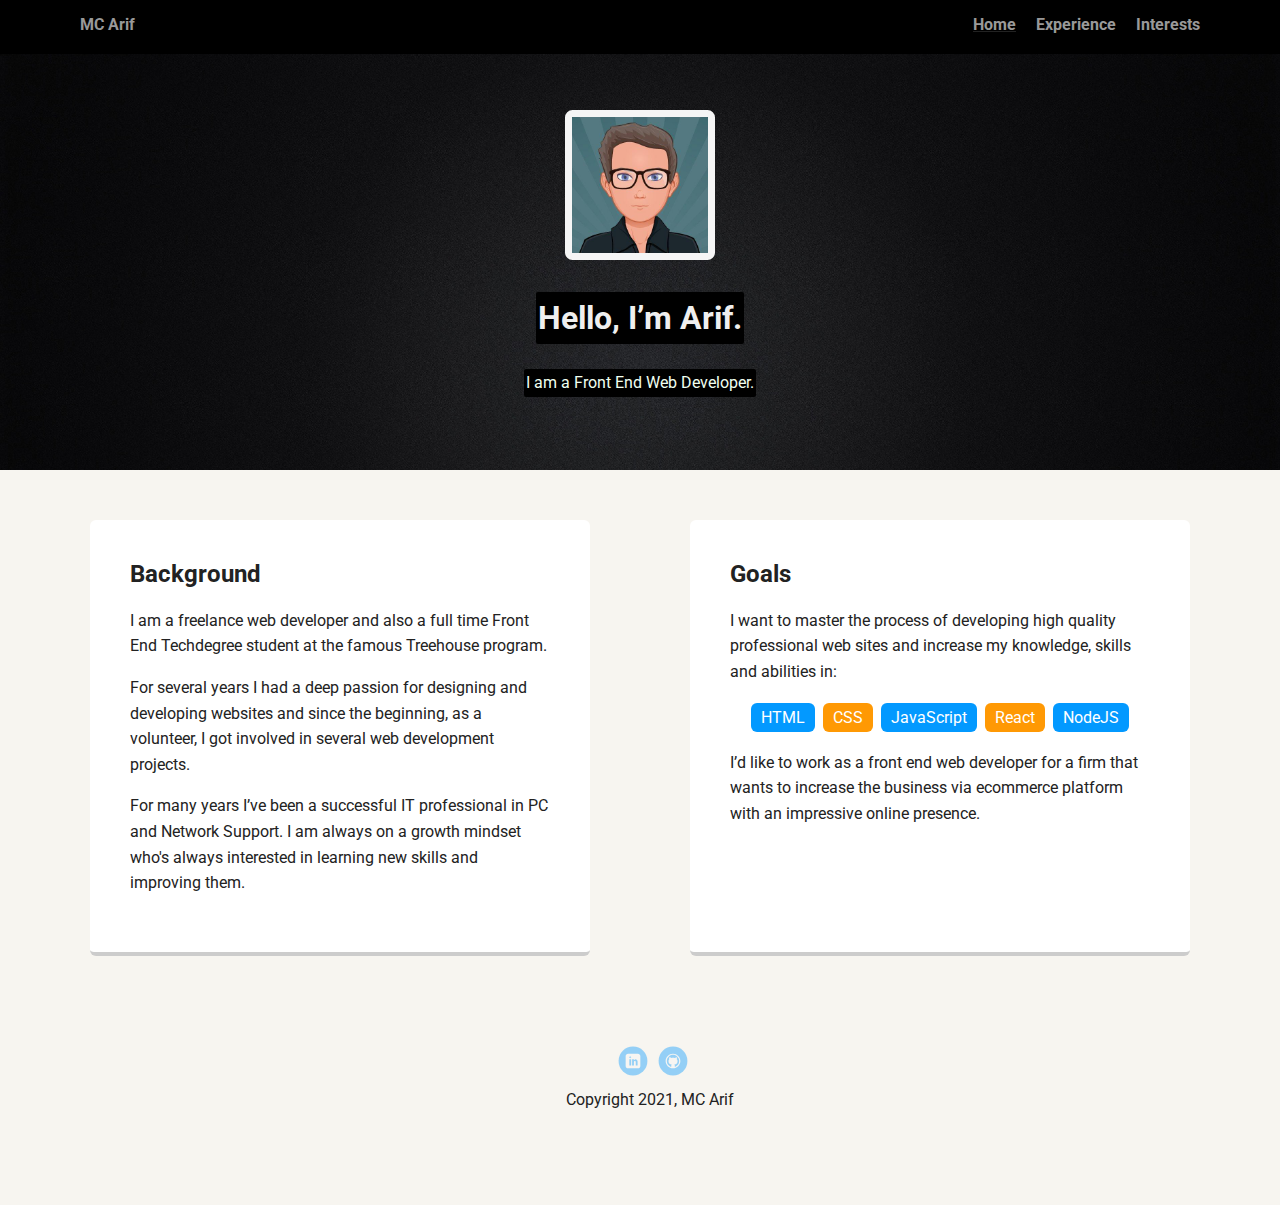
<file: index.html>
<!DOCTYPE html>
<html lang="en">

<head>
    <meta charset="utf-8" />
    <title>MC Arif's Profile</title>
    <meta name="viewport" content="width=device-width, initial-scale=1.0" />
    <link rel="stylesheet" href="styles.css" />
    <link href="https://fonts.googleapis.com/css?family=Muli%7CRoboto:400,300,500,700,900" rel="stylesheet" />
</head>

<body>
    <nav class="menu">
        <ul class="nav">
            <li class="name"><a href="mailto:abc@example.com">MC Arif</a></li>
            <li class="home"><a href="index.html">Home</a></li>
            <li><a href="experience.html">Experience</a></li>
            <li><a href="interests.html">Interests</a></li>
        </ul>
    </nav>

    <header>
        <img src="images/me.jpg" alt="Picture of MC Arif" class="profile-image" />
        <!--Image source: https://apkpure.com/it/cartoon-maker-avatar-creator-anime/com.buntyappx.avtarmaker#com.buntyappx.avtarmaker-1-->
        <h1 class="tag name">Hello, I’m Arif.</h1>
        <p class="tag location">I am a Front End Web Developer.</p>
    </header>

    <main class="flex">
        <article class="box">
            <h2>Background</h2>
            <p>
                I am a freelance web developer and also a full time Front End Techdegree student at the famous Treehouse program.
            </p>
            <p>
                For several years I had a deep passion for designing and developing websites and since the beginning, as a volunteer, I got involved in several web development projects.
            </p>
            <p>
                For many years I’ve been a successful IT professional in PC and Network Support. I am always on a growth mindset who's always interested in learning new skills and improving them.
            </p>
        </article>

        <article class="box">
            <h2>Goals</h2>
            <p>
                I want to master the process of developing high quality professional web sites and increase my knowledge, skills and abilities in:
            </p>
            <ul class="skills">
                <li>HTML</li>
                <li>CSS</li>
                <li>JavaScript</li>
                <li>React</li>
                <li>NodeJS</li>
            </ul>
            <p>
                I’d like to work as a front end web developer for a firm that wants to increase the business via ecommerce platform with an impressive online presence.
            </p>
        </article>
    </main>
    <footer>
        <ul>
            <li>
                <a href="https://linkedin.com/in/arifC001" class="social linkedin" target="_blank">LinkedIn</a
          >
        </li>
        <li>
          <a
            href="https://github.com/mc-arif"
            class="social github"
            target="_blank"
            >GitHub</a
          >
        </li>
      </ul>
      <p class="copyright">Copyright 2021, MC Arif</p>
    </footer>
  </body>
</html>
</file>
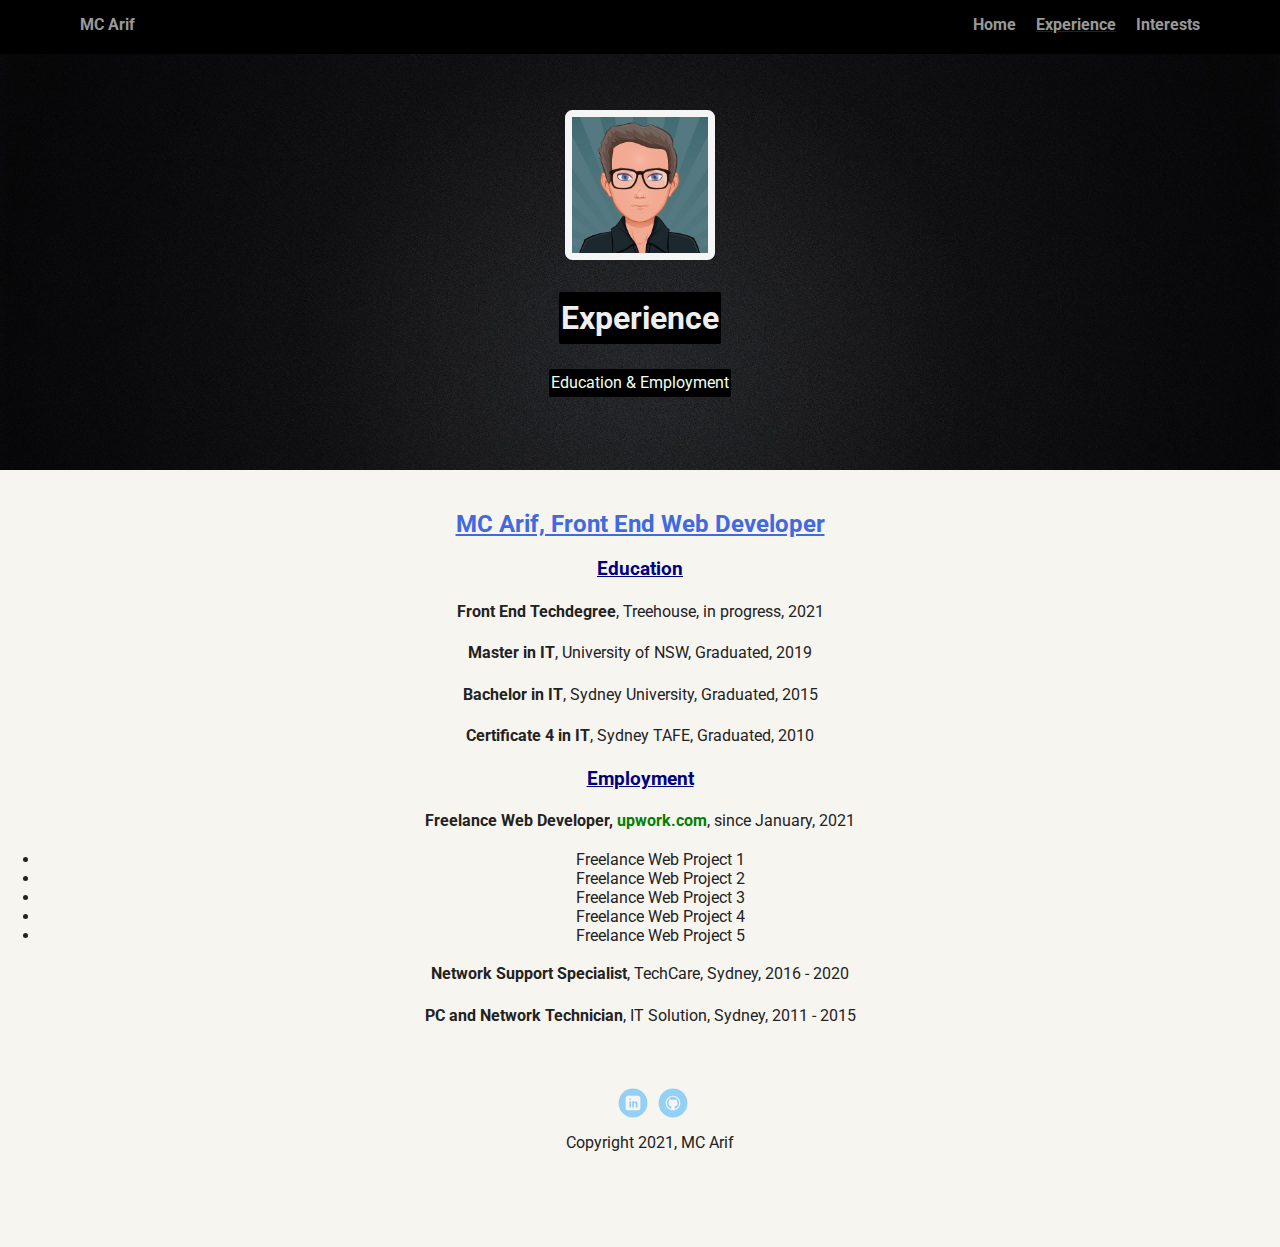
<file: experience.html>
<!DOCTYPE html>
<html lang="en">

<head>
    <meta charset="utf-8" />
    <title>MC Arif>Experience</title>
    <meta name="viewport" content="width=device-width, initial-scale=1.0" />
    <link rel="stylesheet" href="styles.css" />
    <link href="https://fonts.googleapis.com/css?family=Muli%7CRoboto:400,300,500,700,900" rel="stylesheet" />
</head>

<body>
    <nav class="menu">
        <ul class="nav">
            <li class="name"><a href="mailto:abc@example.com">MC Arif</a></li>
            <li><a href="index.html">Home</a></li>
            <li class="experience"><a href="experience.html">Experience</a></li>
            <li><a href="interests.html">Interests</a></li>
        </ul>
    </nav>

    <header>
        <img src="images/me.jpg" alt="Picture of MC Arif" class="profile-image" />
        <h1 class="tag name">Experience</h1>
        <p class="tag location">Education & Employment</p>
    </header>

    <main class="work-experience">
        <h2 class="heading-title">MC Arif, Front End Web Developer</h2>
        <article class="education">
            <h3 class="section-title">Education</h3>
            <p>
                <strong>Front End Techdegree</strong>, Treehouse, in progress, 2021
            </p>
            <p>
                <strong>Master in IT</strong>, University of NSW, Graduated, 2019
            </p>
            <p>
                <strong>Bachelor in IT</strong>, Sydney University, Graduated, 2015
            </p>
            <p>
                <strong>Certificate 4 in IT</strong>, Sydney TAFE, Graduated, 2010
            </p>
        </article>

        <article class="employment">
            <h3 class="section-title">Employment</h3>
            <p>
                <strong>Freelance Web Developer,</strong
                ><a
                  href="https://www.upwork.com/freelance-jobs/"
                  class="upwork"
                  target="_blank">
                  upwork.com</a>, since January, 2021
              </p>
              <ul>
                <li>Freelance Web Project 1</li>
                <li>Freelance Web Project 2</li>
                <li>Freelance Web Project 3</li>
                <li>Freelance Web Project 4</li>
                <li>Freelance Web Project 5</li>
              </ul>
              <p>
                <strong>Network Support Specialist</strong>, TechCare, Sydney, 2016 - 2020
            </p>
            <p>
                <strong>PC and Network Technician</strong>, IT Solution, Sydney, 2011 - 2015
            </p>
        </article>
    </main>
    <footer>
        <ul>
            <li>
                <a href="https://linkedin.com/in/arifC001" class="social linkedin" target="_blank">LinkedIn</a
          >
        </li>
        <li>
          <a
            href="https://github.com/mc-arif"
            class="social github"
            target="_blank"
            >GitHub</a
          >
        </li>
      </ul>
      <p class="copyright">Copyright 2021, MC Arif</p>
    </footer>
  </body>
</html>
</file>
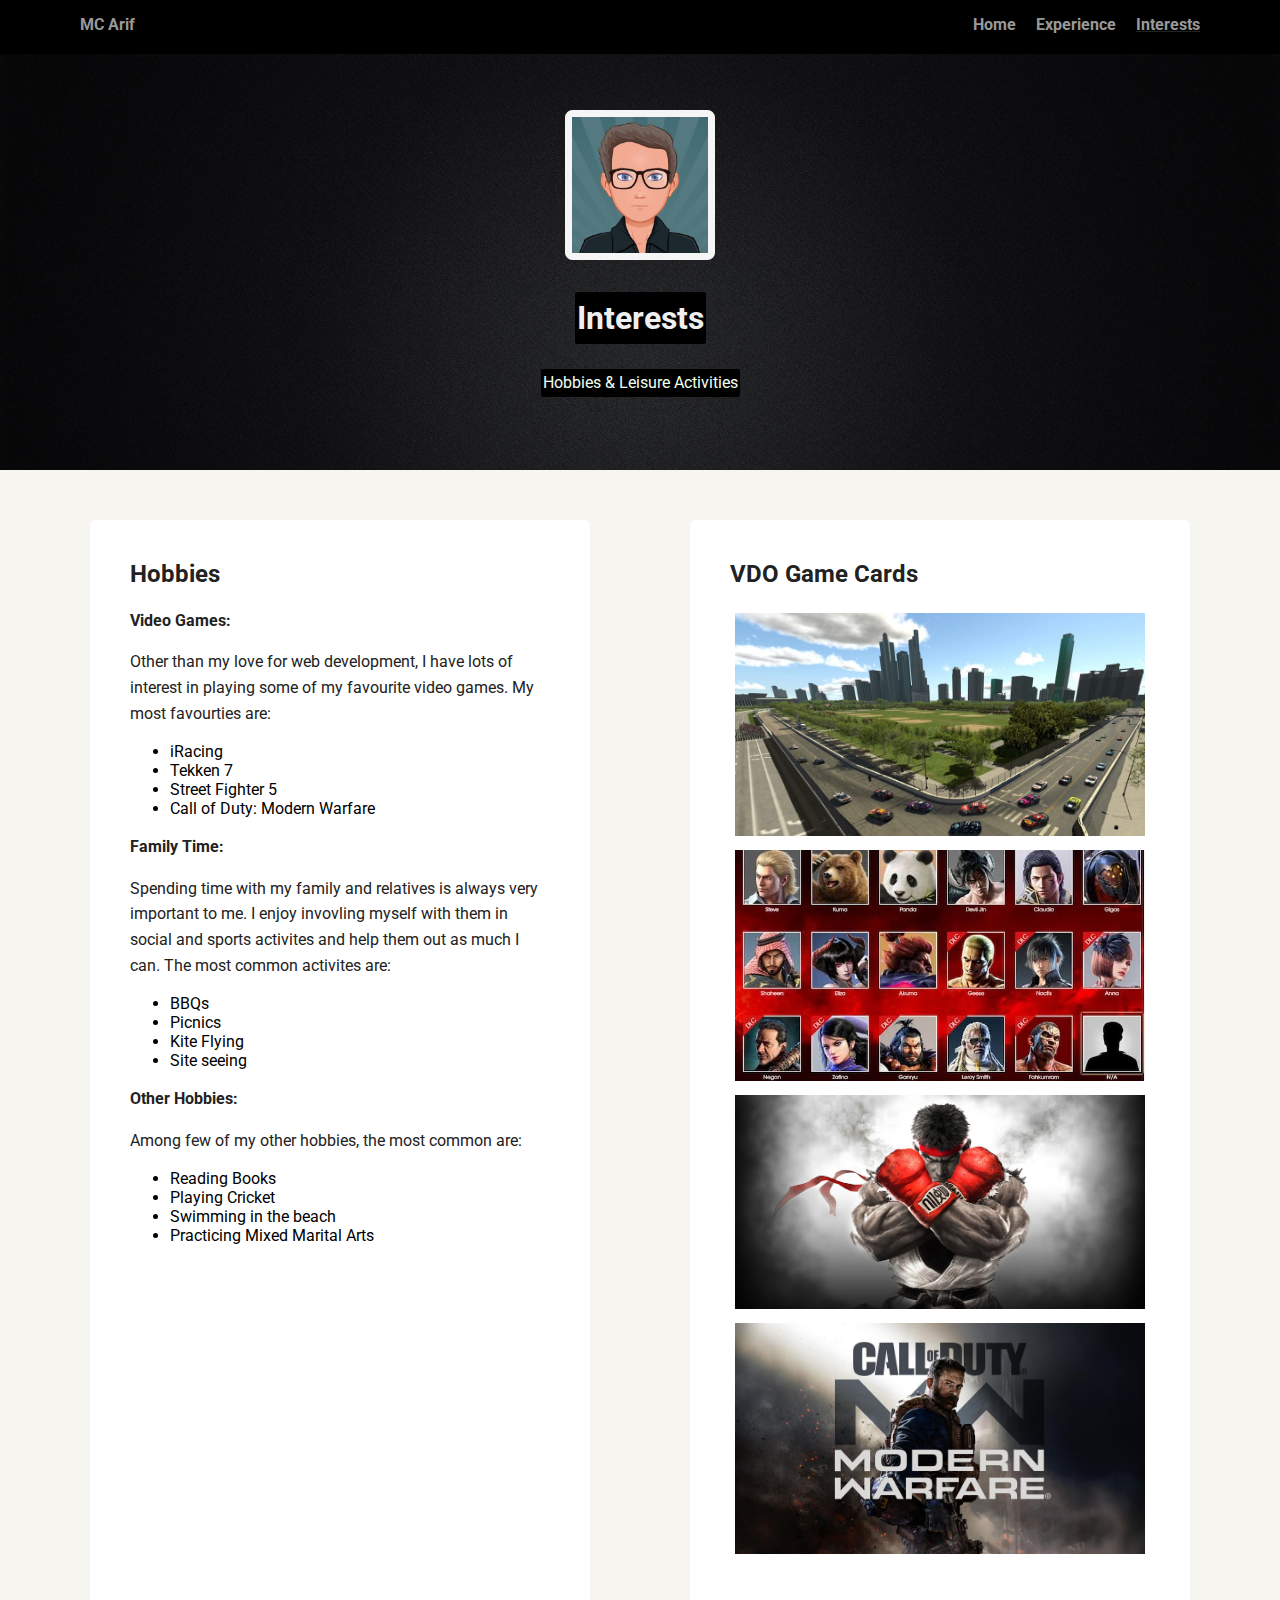
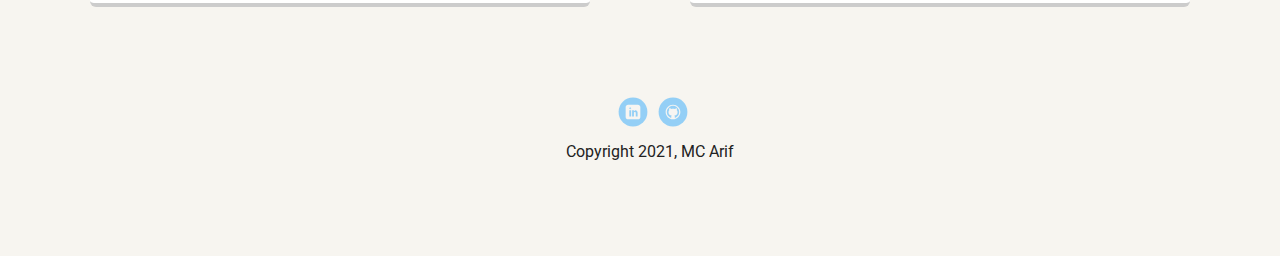
<file: interests.html>
<!DOCTYPE html>
<html lang="en">

<head>
    <meta charset="utf-8" />
    <title>MC Arif>Interests</title>
    <meta name="viewport" content="width=device-width, initial-scale=1.0" />
    <link rel="stylesheet" href="styles.css" />
    <link href="https://fonts.googleapis.com/css?family=Muli%7CRoboto:400,300,500,700,900" rel="stylesheet" />
</head>

<body>
    <nav class="menu">
        <ul class="nav">
            <li class="name"><a href="mailto:abc@example.com">MC Arif</a></li>
            <li><a href="index.html">Home</a></li>
            <li><a href="experience.html">Experience</a></li>
            <li class="interests"><a href="interests.html">Interests</a></li>
        </ul>
    </nav>

    <header>
        <img src="images/me.jpg" alt="Picture of MC Arif" class="profile-image" />
        <h1 class="tag name">Interests</h1>
        <p class="tag location">Hobbies & Leisure Activities</p>
    </header>

    <main class="flex">
        <article class="box">
            <h2>Hobbies</h2>
            <p><strong>Video Games:</strong></p>
            <p>
                Other than my love for web development, I have lots of interest in playing some of my favourite video games. My most favourties are:
            </p>
            <ul class="hobbies">
                <li>iRacing</li>
                <li>Tekken 7</li>
                <li>Street Fighter 5</li>
                <li>Call of Duty: Modern Warfare</li>
            </ul>
            <p><strong>Family Time:</strong></p>
            <p>
                Spending time with my family and relatives is always very important to me. I enjoy invovling myself with them in social and sports activites and help them out as much I can. The most common activites are:
            </p>
            <ul class="hobbies">
                <li>BBQs</li>
                <li>Picnics</li>
                <li>Kite Flying</li>
                <li>Site seeing</li>
            </ul>
            <p><strong>Other Hobbies:</strong></p>
            <p>Among few of my other hobbies, the most common are:</p>
            <ul class="hobbies">
                <li>Reading Books</li>
                <li>Playing Cricket</li>
                <li>Swimming in the beach</li>
                <li>Practicing Mixed Marital Arts</li>
            </ul>
        </article>

        <article class="box">
            <h2>VDO Game Cards</h2>
            <div class="group1">
                <div class="column">
                    <img src="images/iRacing.jpeg" alt="iRacing" style="width: 100%" />
                    <!--image source:https://www.iracing.com/nascar-iracing-com-announce-new-official-partnership-agreement/ -->
                </div>
                <div class="column">
                    <img src="images/tekken7.jpg" alt="Tekken 7" style="width: 100%" />
                    <!--Image source:https://www.techrulz.com/tekken-7-tier-list/ -->
                </div>
            </div>

            <div class="group2">
                <div class="column">
                    <img src="images/Sfighter5.jpg" alt="Street Fighter 5" style="width: 100%" />
                    <!--Image source: https://streetfighter.com/-->
                </div>
                <div class="column">
                    <img src="images/callOfduty.jpg" alt="Call of Duty: Modern Warefare" style="width: 100%" />
                    <!--Image source: https://www.callofduty.com/au/en/modernwarfare -->
                </div>
            </div>
        </article>
    </main>
    <footer>
        <ul>
            <li>
                <a href="https://linkedin.com/in/arifC001" class="social linkedin" target="_blank">LinkedIn</a
          >
        </li>
        <li>
          <a
            href="https://github.com/mc-arif"
            class="social github"
            target="_blank"
            >GitHub</a
          >
        </li>
      </ul>
      <p class="copyright">Copyright 2021, MC Arif</p>
    </footer>
  </body>
</html>
</file>
<file: styles.css>
/* Global Layout Set-up */

* {
    box-sizing: border-box;
}

body {
    margin: 0;
    padding: 0;
    text-align: center;
    font-family: 'Roboto', sans-serif;
    color: #222;
    background: #f7f5f0;
}


/* Link Styles */

a {
    text-decoration: none;
    color: #999;
}

a:hover {
    color: #6633ff;
}

.upwork {
    color: green;
    font-weight: bold;
}


/* Section Styles */

.menu {
    width: 100%;
    background: black;
    min-height: 30px;
    padding: 10px;
    position: fixed;
    text-align: center;
}

.nav {
    display: flex;
    justify-content: space-around;
    font-weight: 700;
    list-style-type: none;
    margin: 0 auto;
    padding: 0;
}

.nav .name {
    display: block;
    margin-right: auto;
    color: white;
}

.nav li {
    padding: 5px 10px 10px 10px;
}

.nav a {
    transition: all 0.5s;
}

.nav a:hover {
    color: cyan;
}

.home {
    text-decoration: underline;
}

.experience {
    text-decoration: underline;
}

.interests {
    text-decoration: underline;
}

header {
    text-align: center;
    background: url('images/greyBack.jpg') no-repeat top center;
    background-size: cover;
    overflow: hidden;
    padding-top: 60px;
}

header {
    line-height: 1.5;
}

header .profile-image {
    margin-top: 50px;
    width: 150px;
    height: 150px;
    border-radius: 5%;
    border: 7px solid whitesmoke;
    transition: all 0.5s;
}

header .profile-image:hover {
    border-style: hidden;
    transform: scale(1.2) rotate(3deg);
}

.tag {
    background-color: black;
    color: #efefef;
    padding: 2px;
    border-radius: 2px;
    display: table;
    margin: 25px auto;
}

.location {
    background-color: black;
    color: honeydew;
}

.box {
    margin: 30px;
    padding: 20px 40px 40px;
    max-width: 500px;
    text-align: left;
    background: #fff;
    border-bottom: 4px solid #ccc;
    border-radius: 6px;
    transition: all 0.5s;
}

.box:hover {
    border-color: dodgerblue;
}

ul.skills {
    padding: 0;
    text-align: center;
}

.skills li {
    border-radius: 6px;
    display: inline-block;
    background: #ff9904;
    color: white;
    padding: 5px 10px;
    margin: 2px;
}

.skills li:nth-child(odd) {
    background: #0399ff;
}

.skills:hover {
    border-style: hidden;
    transform: scale(1.2);
}

.heading-title {
    text-decoration: underline;
    color: royalblue;
}

.section-title {
    text-decoration: underline;
    color: navy;
}

.education {
    text-align: center;
    text-decoration-color: black;
}

.employment {
    text-align: center;
    text-decoration-color: black;
}

.hobbies {
    color: #000000;
}

* {
    box-sizing: border-box;
}

.column {
    float: left;
    width: 100%;
    padding: 5px;
}

.column:hover {
    border-style: double;
    transform: scale(1.2);
}

.group1::after {
    content: '';
    clear: both;
    display: table;
}

.group2::after {
    content: '';
    clear: both;
    display: table;
}

footer {
    width: 100%;
    min-height: 30px;
    padding: 20px 0 40px 20px;
}

footer .copyright {
    top: -8px;
    font-size: 0.75em;
}

footer ul {
    list-style-type: none;
    margin: 0;
    padding: 0;
}

footer ul li {
    display: inline-block;
}

a.social {
    display: inline-block;
    text-indent: -9999px;
    margin-left: 5px;
    width: 30px;
    height: 30px;
    background-size: 30px 30px;
    opacity: 0.4;
    transition: all 0.5s;
}

a.linkedin {
    background-image: url(images/linkedin.svg);
}

a.github {
    background-image: url(images/github.svg);
}

a.social:hover {
    opacity: 1;
}

.clearfix {
    clear: both;
}


/* Styles for larger screens */

@media screen and (min-width: 720px) {
    .flex {
        display: -ms-flexbox;
        /* TWEENER - IE 10 */
        display: flex;
        max-width: 1200px;
        -ms-flex-pack: distribute;
        justify-content: space-around;
        margin: 0 auto;
    }
    header {
        min-height: 470px;
    }
    .nav {
        max-width: 1200px;
        padding: 0 30px;
    }
    main {
        padding-top: 20px;
    }
    main p {
        line-height: 1.6em;
    }
    footer {
        font-size: 1.3em;
        max-width: 1200px;
        margin: 40px auto;
    }
}
</file>
